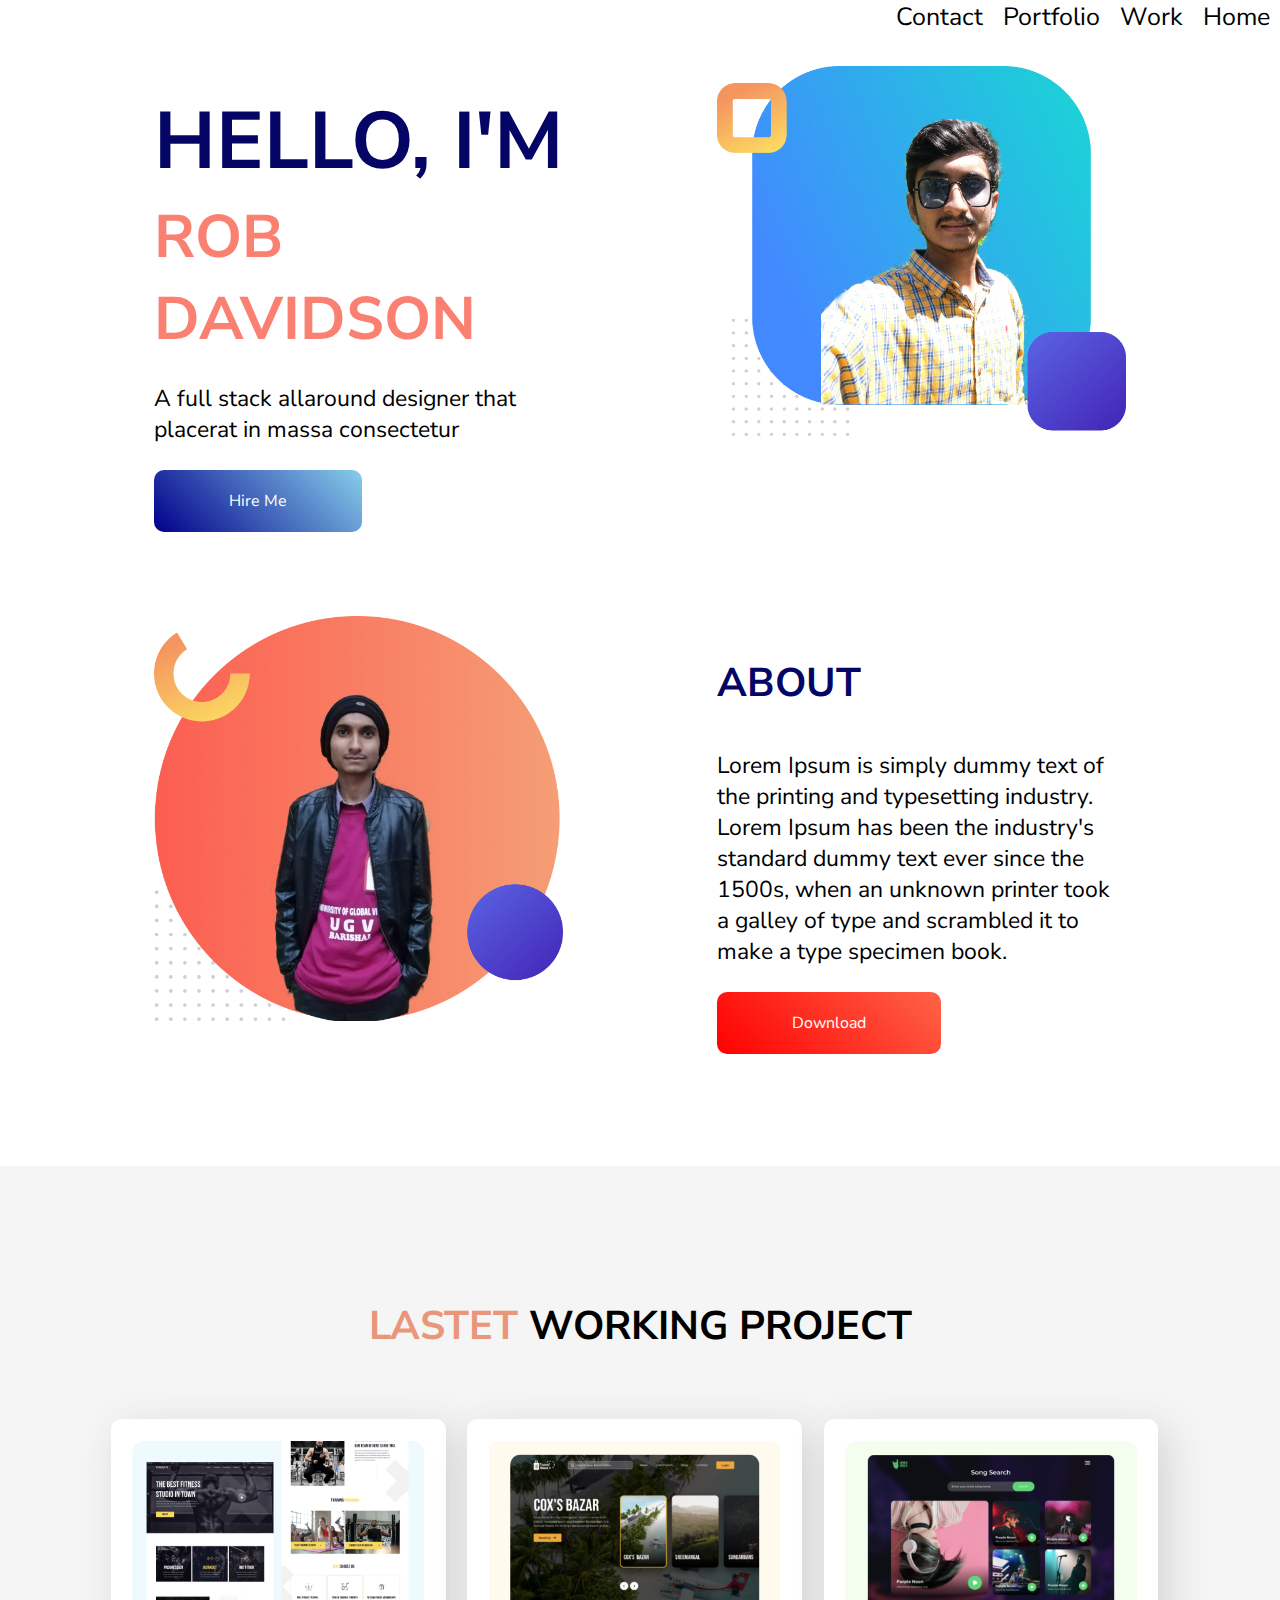
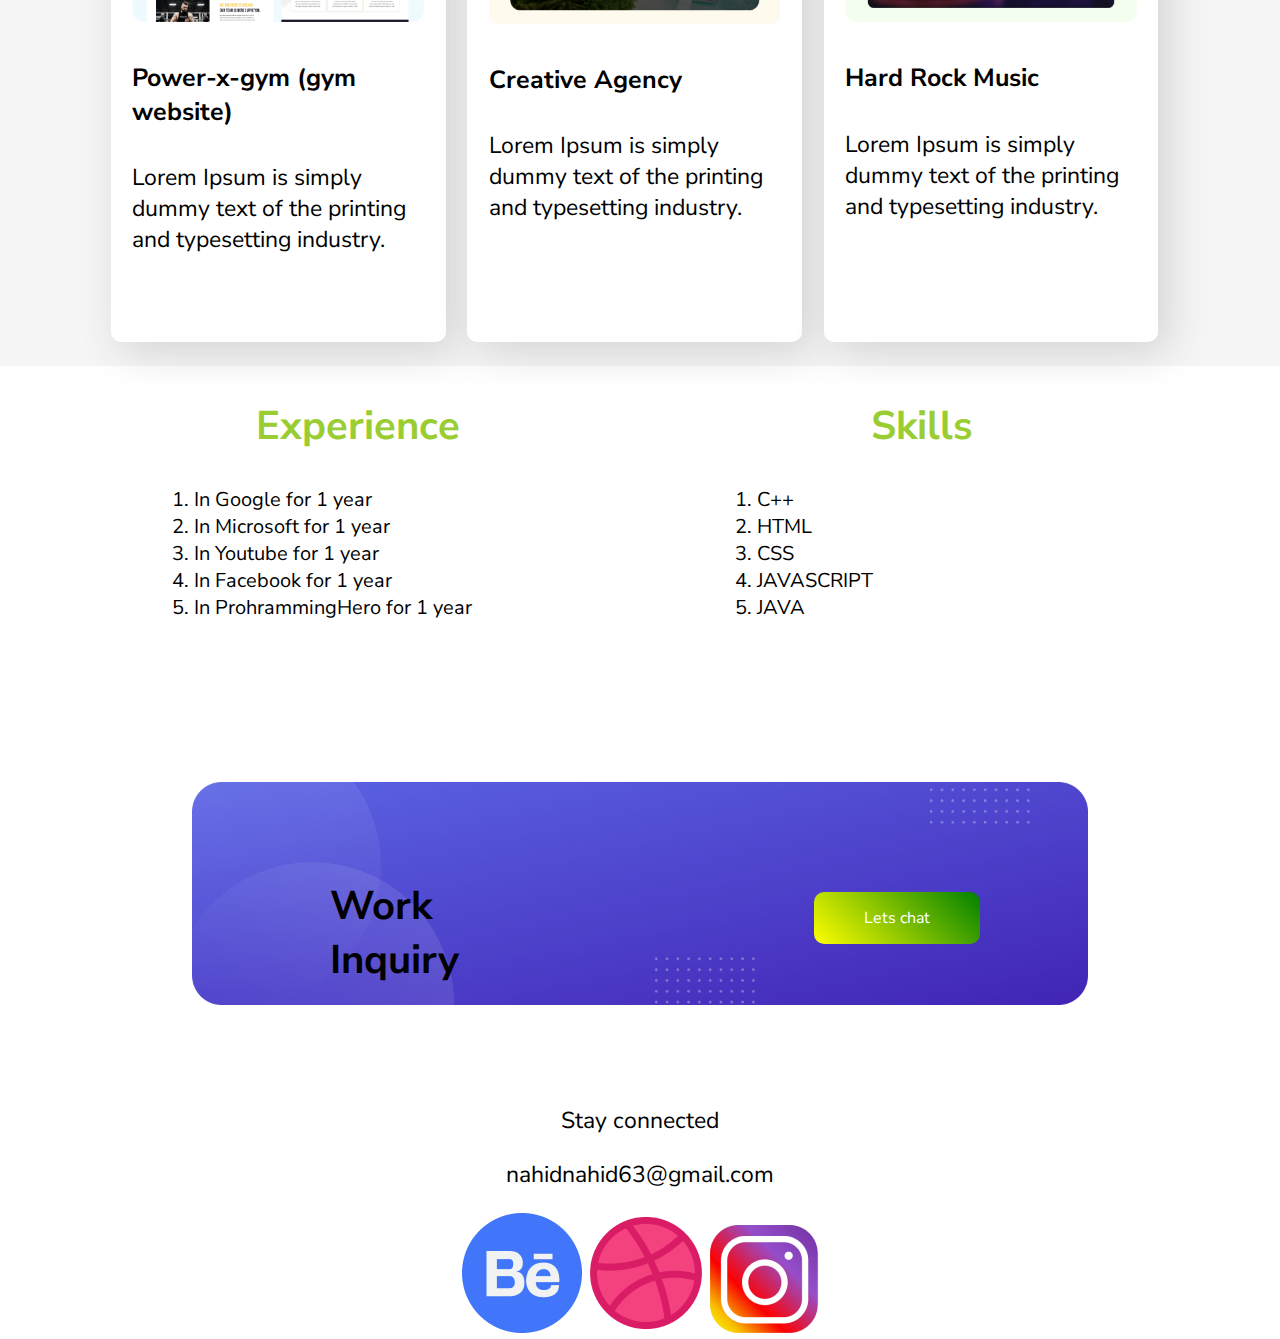
<file: index.html>
<!DOCTYPE html>
<html lang="en">
<head>
    <meta charset="UTF-8">
    <meta name="viewport" content="width=device-width, initial-scale=1.0">
    <title>FIRST ASSIGNMENT</title>
    <link rel="stylesheet" href="style.css">
    <link rel="preconnect" href="https://fonts.gstatic.com">
<link href="https://fonts.googleapis.com/css2?family=Anton&family=Cabin&family=Nunito+Sans&display=swap" rel="stylesheet">
</head>
<body>
    <ul class="first-unorder">
        <li class="first-list"><a href="">Home</a></li>
        <li class="first-list"><a href="">Work</a></li>
        <li class="first-list"><a href="">Portfolio</a></li>
        <li class="first-list"><a href=""> Contact</a></li>
    </ul><br><br><br>
    <section class="for-background">
        <div class="half-width">
            <h1> <span class="first-word">HELLO, I'M </span> <span class="second-word">ROB DAVIDSON</span> </h1>
            <p>A full stack allaround designer that placerat  in massa consectetur</p> ,<br>
            <a class="first-button" href="https://www.linkedin.com/in/nahid-nahid-730aaa202/" target="_blank">Hire Me</a>
        </div>
        <div class="half-width">
            <img src="images/firstpic.png" alt="">
        </div>
    </section>
    <section class="for-background">
        <div class="half-width">
            <img src="images/secondpic.png" alt="">
        </div>
        <div class="half-width">
            <h3 class="forth-word">ABOUT</h3>
            <p>Lorem Ipsum is simply dummy text of the printing and
                typesetting industry. Lorem Ipsum has been the industry's
                standard dummy text ever since the 1500s, when an unknown
                printer took a galley of type and scrambled it to make a type
                specimen book.
                </p><br>
                <a class="second-button" href="https://www.linkedin.com/in/nahid-nahid-730aaa202/" target="_blank">Download</a>
        </div>
    </section>
    <section class="for-margin">
        <h2> <span class="third-word">LASTET</span>  WORKING PROJECT </h2><br>
        <div class="three-width new-images">
            <img src="images/image 4.png" alt="">
            <h4>Power-x-gym (gym website)</h4>
            <p>Lorem Ipsum is simply dummy text of the 

                printing and typesetting industry.</p>
        </div>
        <div class="three-width new-images">
            <img src="images/image 5.png" alt="">
            <h4>Creative Agency</h4>
            <p>Lorem Ipsum is simply dummy text of the 

                printing and typesetting industry.</p>
        </div>
        <div class="three-width new-images">
            <img src="images/image 8.png" alt="">
            <h4>Hard Rock Music</h4>
            <p>Lorem Ipsum is simply dummy text of the 

                printing and typesetting industry.</p>
        </div>
    </section>
    <section class="forth-section">
        <div class="half-width">
            <h2 class="fifth-word"> <span> Experience</span></h2>
            <ol class="first-order">
                <li>In Google for 1 year</li>
                <li>In Microsoft for 1 year</li>
                <li>In Youtube for 1 year</li>
                <li>In Facebook for 1 year</li>
                <li>In ProhrammingHero for 1 year</li>
            </ol>

        </div>
        <div class="half-width">
            <h2><span class="fifth-word"> Skills </span></h2>
            <ol class="first-order">
                <li>C++</li>
                <li>HTML</li>
                <li>CSS</li>
                <li>JAVASCRIPT</li>
                <li>JAVA</li>
            </ol>
             
        </div>
    </section>
    <section class="last-section" >
        <br><br><br>
        <div class="last-image">
            <div class="last-class">
                <h5>Work Inquiry</h5>
            </div>
            <div class="last-class" >
                <br><br><br><br><br>
                <a class="final-button" href="https://www.facebook.com/nahid.islam.50309277/" target="_blank"> Lets chat </a> 
            </div>   
        </div>
        <div class="for-text-align">
            <p>Stay connected</p>
            <p>nahidnahid63@gmail.com</p>
            <img src="images/Group 33059.png" alt="">
            <img src="images/image 6.png" alt="">
            <img src="images/image 7.png" alt="">
        </div> 
       
    </section>
    
   
    
</body>
</html>
</file>
<file: style.css>
body{
    margin: 0;
    font-family: 'Anton', sans-serif;
font-family: 'Cabin', sans-serif;
font-family: 'Nunito Sans', sans-serif;
}
h2{
    text-align: center;
    font-size: 40px;
}
.first-word{
    color: #050566;
    font-size: 80px;
}
.second-word{
    color: salmon;
    font-size: 60px;
}
.third-word{
    color: darksalmon;
}
.forth-word{
    color: #050566;
}
section{
    height: 600px;
    padding-bottom: 100px;
}
.for-margin{
    padding: 100px;
    background-color: whitesmoke;
}
.half-width{
    width: 32%;
    float: left;
    padding-left: 5%;
    margin-left: 7%;
}
.half-width img{
    width: 100%;
}
.for-background{
    background-color: white;
    height:450px;
}
.first-button{
    text-decoration: none;
    padding: 20px 75px;
    background-image: linear-gradient(45deg,darkblue , skyblue);
    border-radius: 10px;
    color: white;
}
h3{
    font-size: 40px;
}
h4{
    font-size: 25px;
}
p{
    font-size: 23px;
}
.second-button{
    text-decoration: none;
    padding: 20px 75px;
    background-image: linear-gradient(45deg,red,tomato);
    border-radius: 10px;
    color: white;
}
.three-width{
    width:27%;
    float: left;
    padding: 2%;
    margin: 1%;

}
.three-width img{
    width: 100%;
}

.new-images{
    box-shadow: 10px 10px 40px lightgray;
    border-radius: 10px;
    height: 80%;
    background-color:white;
}
.last-image{
    background-image: url("images/Group_33094_1.png");
    width: 70%;
    height: 100%;
    background-repeat:no-repeat;
    margin: auto;
    background-size: 100%;
}
.last-section{
    margin: auto;
    background-color:white;
    height: 300px;
}
.last-class{
    width: 32%;
    float: left;
    padding-left: 5%;
    margin-left: 7%;
}
h5{
    font-size: 40px;
    padding:30px;
}
.final-button{
    text-decoration: none;
    padding: 15px 50px;
    background-image: linear-gradient(45deg,yellow,green);
    border-radius: 10px;
    color: white;
    float: right;
}
.for-text-align{
    text-align: center;
}
.first-unorder{
    list-style-type: none;
    margin: 0;
    padding: 0;
    background-color:white;}
.first-list{
    float: right;
}
.first-list a{
    display: inline;
    color: black;
    text-align: center;
    padding: 10px;
    font-size: 25px;
    text-decoration: none;
}
.fifth-word{
    color: yellowgreen;
}
.first-order{
    font-size: 20px;
}
.forth-section{
    height: 250px;
}
</file>
